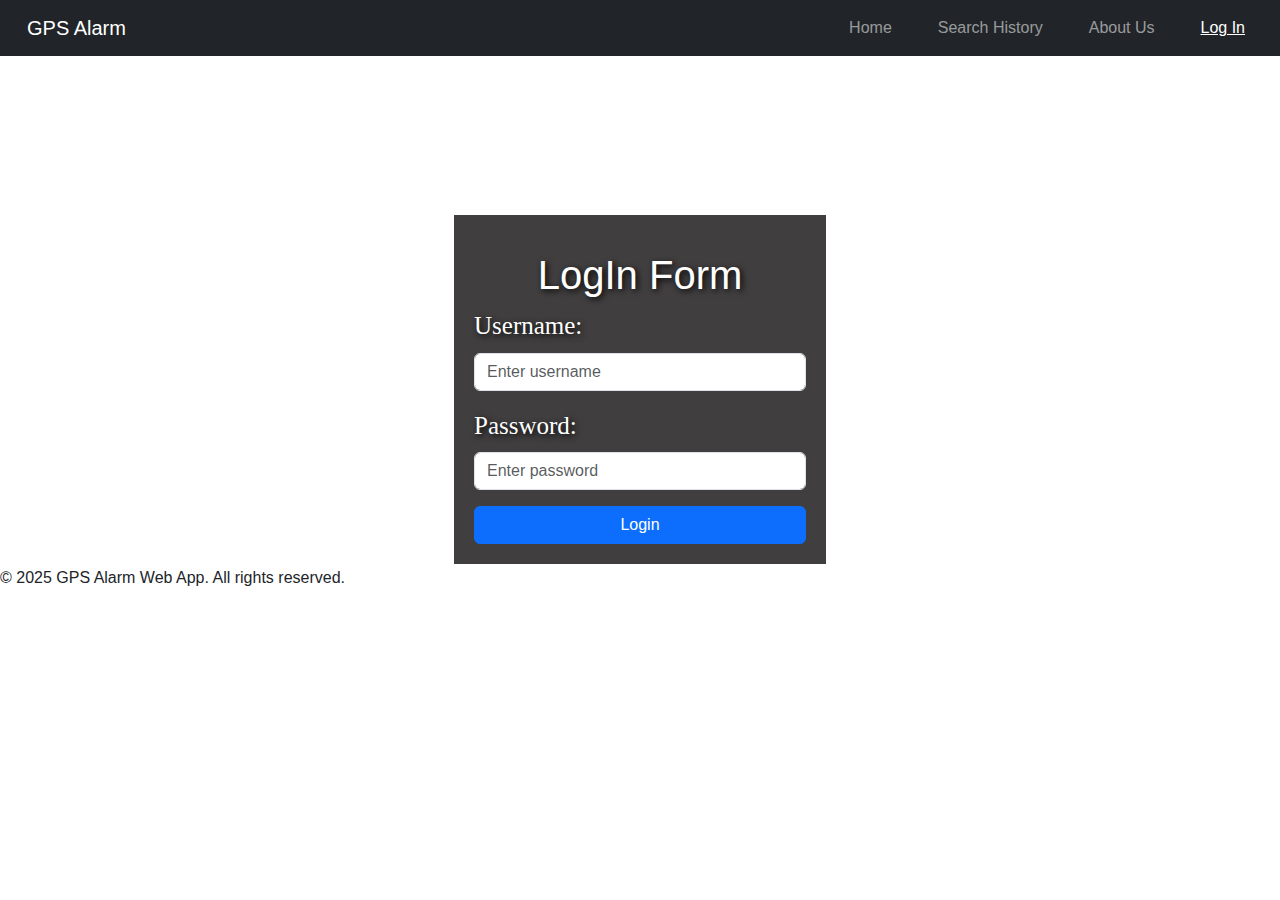
<file: about.html>
<!DOCTYPE html>
<html lang="en">
  <head>
    <meta charset="UTF-8" />
    <meta name="viewport" content="width=device-width, initial-scale=1" />
    <title>About Us - GPS Alarm</title>

    <link
      href="https://cdn.jsdelivr.net/npm/bootstrap@5.3.0/dist/css/bootstrap.min.css"
      rel="stylesheet"
    />
    <link rel="stylesheet" href="new_style.css" />

  </head>

  <body>
    <nav>
    <div class="nav-container">
      <a href="index.html" class="logo">GPS Alarm</a>
      <ul class="nav-links">
        <li><a href="index.html" >Home</a></li>
        <li><a href="search-history.html">Search History</a></li>
        <li><a href="about.html" class="active">About Us</a></li>
        <li><a href="login.html" id="loginNavLink">Log In</a></li>
      </ul>
    </div>
    </nav>

    <div class="bg-slideshow">
      <div class="bg-slide" style="background-image: url('images/galle3.jpeg')"></div>
      <div class="bg-slide" style="background-image: url('images/colombo.jpg')"></div>
      <div class="bg-slide" style="background-image: url('images/jaffna.jpg')"></div>
      <div class="bg-slide" style="background-image: url('images/sigiriya.jpg')"></div>
      <div class="bg-slide" style="background-image: url('images/ella.jpg')"></div>
      <div class="bg-slide" style="background-image: url('images/Nuwara_Eliya.jpg')"></div>
      <div class="bg-slide" style="background-image: url('images/sea.jpeg')"></div>
      <div class="bg-slide" style="background-image: url('images/kandy.jpg')"></div>
      <div class="bg-slide" style="background-image: url('images/yala.jpg')"></div>
    </div>

    <div class="about-container">
      <div class="about-text">
        <h2>About Us</h2>
        <p>
          Our GPS-based alarm system triggers alerts based on your location,
          helping you stay safe and timely informed wherever you are. Designed
          with simplicity and reliability, our app connects your device to
          real-time geographic zones, ensuring you never miss important
          notifications or safety boundaries. Whether you’re traveling,
          commuting, or managing daily tasks, our system adapts seamlessly to
          your movements to provide personalized alerts tailored to your unique
          needs. With customizable settings and instant notifications, you can
          set up safe zones, receive reminders, or get alerted to potential
          hazards in your vicinity. Our commitment is to empower you with smart
          location-based technology that enhances your peace of mind and keeps
          you connected to what matters most—anytime, anywhere.
        </p>
        <a href="#" class="btn-learn">Learn More</a>
      </div>

      <div class="about-images">
        <img src="https://images.unsplash.com/photo-1504384308090-c894fdcc538d?auto=format&fit=crop&w=400&q=80" alt="Team Image 1"/>
        <img src="https://images.unsplash.com/photo-1519389950473-47ba0277781c?auto=format&fit=crop&w=400&q=80" alt="Team Image 2"/>
        <img src="images/uom.jpg" alt="Team Image 3"/>
        <img src="images/cse.jpeg" alt="Team Image 4"/>
      </div>
    </div>

    <div class="extra-info">
      <h3>Our Mission</h3>
      <p>
        To provide a seamless, intuitive GPS-based alarm system that enhances
        personal safety and timely awareness for users everywhere. We strive to
        empower individuals with smart, location-based notifications that adapt
        to their lifestyle and environment.
      </p>

      <h3>Contact Our Developers</h3>
      <ul>
        <li>
          <strong>Lead Developer:</strong> Lakmana Thabrew —
          lakmanathabrew123@gmail.com
        </li>
        <li>
          <strong>Backend Engineer:</strong> Lakmana Thabrew —
          lakmanathabrew123@gmail.com
        </li>
        <li>
          <strong>UI/UX Designer:</strong> Lakmana Thabrew —
          lakmanathabrew123@gmail.com
        </li>
        <li><strong>Support:</strong> support@gps_alarm.com</li>
      </ul>
    </div>

    <footer>&copy; 2025 GPS Alarm Web App. All rights reserved.</footer>

    <script src="https://cdn.jsdelivr.net/npm/bootstrap@5.3.0/dist/js/bootstrap.bundle.min.js"></script>
    <script src="new.js"></script>
  </body>
</html>
</file>
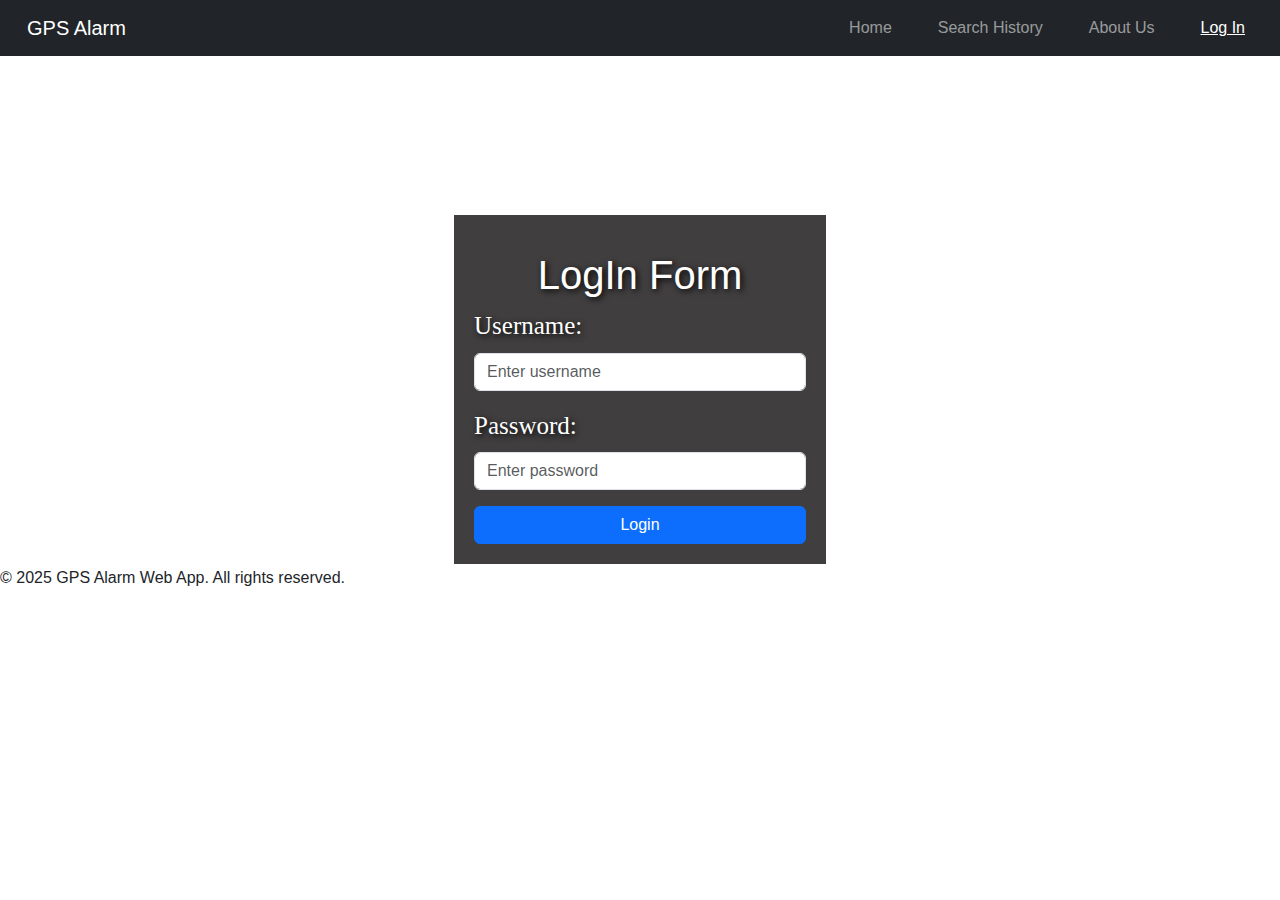
<file: login.html>
<!DOCTYPE html>
<html lang="en">
  <head>
    <meta charset="UTF-8" />
    <title>Login - GPS Alarm</title>
    <meta name="viewport" content="width=device-width, initial-scale=1" />
    <link
      href="https://cdn.jsdelivr.net/npm/bootstrap@5.3.0/dist/css/bootstrap.min.css"
      rel="stylesheet"
    />
    <link rel="stylesheet" href="styles.css" />
  </head>
  <body>
    <nav class="navbar navbar-expand-lg navbar-dark bg-dark">
      <div class="container-fluid">
        <a class="navbar-brand" href="index.html">GPS Alarm</a>
        <button
          class="navbar-toggler"
          type="button"
          data-bs-toggle="collapse"
          data-bs-target="#navbarNav"
        >
          <span class="navbar-toggler-icon"></span>
        </button>
        <div
          class="collapse navbar-collapse justify-content-end"
          id="navbarNav"
        >
          <ul class="navbar-nav">
            <li class="nav-item">
              <a class="nav-link" href="index.html">Home</a>
            </li>
            <li class="nav-item">
              <a class="nav-link" href="search-history.html">Search History</a>
            </li>
            <li class="nav-item">
              <a class="nav-link" href="about.html">About Us</a>
            </li>
            <li class="nav-item">
              <a class="nav-link active" href="login.html" id="loginNavLink"
                >Log In</a
              >
            </li>
          </ul>
        </div>
      </div>
    </nav>

    <main>
      <div
        class="container"
        style="max-width: 400px; margin-top: 80px; padding-top: 6%"
      >
        <form
          id="loginForm"
          style="
            background-color: #403e3e;
            border: 2px #fff solid;
            padding: 20px;
            box-sizing: border-box;
          "
        >
          <h1 class="content">LogIn Form</h1>
          <div class="mb-3">
            <label
              for="username"
              class="form-label"
              style="
                font-size: 25px;
                font-family: 'Times New Roman', Times, serif;
                color: white;
                text-shadow: 2px 2px 6px #000;
              "
              >Username:</label
            >
            <input
              type="text"
              class="form-control"
              id="username"
              placeholder="Enter username"
              required
            />
          </div>
          <div class="mb-3">
            <label
              for="password"
              class="form-label"
              style="
                font-size: 25px;
                font-family: 'Times New Roman', Times, serif;
                color: white;
                text-shadow: 2px 2px 6px #000;
              "
              >Password:</label
            >
            <input
              type="password"
              class="form-control"
              id="password"
              placeholder="Enter password"
              required
            />
          </div>
          <button type="submit" class="btn btn-primary w-100">Login</button>
        </form>
      </div>
    </main>

    <footer>&copy; 2025 GPS Alarm Web App. All rights reserved.</footer>

    <div class="bg-slideshow">
      <div
        class="bg-slide"
        style="background-image: url('images/galle3.jpeg')"
      ></div>
      <div
        class="bg-slide"
        style="background-image: url('images/colombo.jpg')"
      ></div>
      <div
        class="bg-slide"
        style="background-image: url('images/jaffna.jpg')"
      ></div>
      <div
        class="bg-slide"
        style="background-image: url('images/sigiriya.jpg')"
      ></div>
      <div
        class="bg-slide"
        style="background-image: url('images/ella.jpg')"
      ></div>
      <div
        class="bg-slide"
        style="background-image: url('images/Nuwara_Eliya.jpg')"
      ></div>
      <div
        class="bg-slide"
        style="background-image: url('images/sea.jpeg')"
      ></div>
      <div
        class="bg-slide"
        style="background-image: url('images/kandy.jpg')"
      ></div>
      <div
        class="bg-slide"
        style="background-image: url('images/yala.jpg')"
      ></div>
    </div>

    <script src="script.js"></script>

    <script>
      document
        .getElementById("loginForm")
        .addEventListener("submit", function (e) {
          e.preventDefault();

          const username = document.getElementById("username").value.trim();
          const password = document.getElementById("password").value.trim();

          // Simple static check, replace with real auth if needed
          if (username === "user" && password === "password") {
            sessionStorage.setItem("loggedInUser", username);
            alert("Login successful!");
            window.location.href = "profile.html"; // redirect after login
          } else {
            alert("Invalid username or password.");
          }
        });
    </script>
  </body>
</html>
</file>
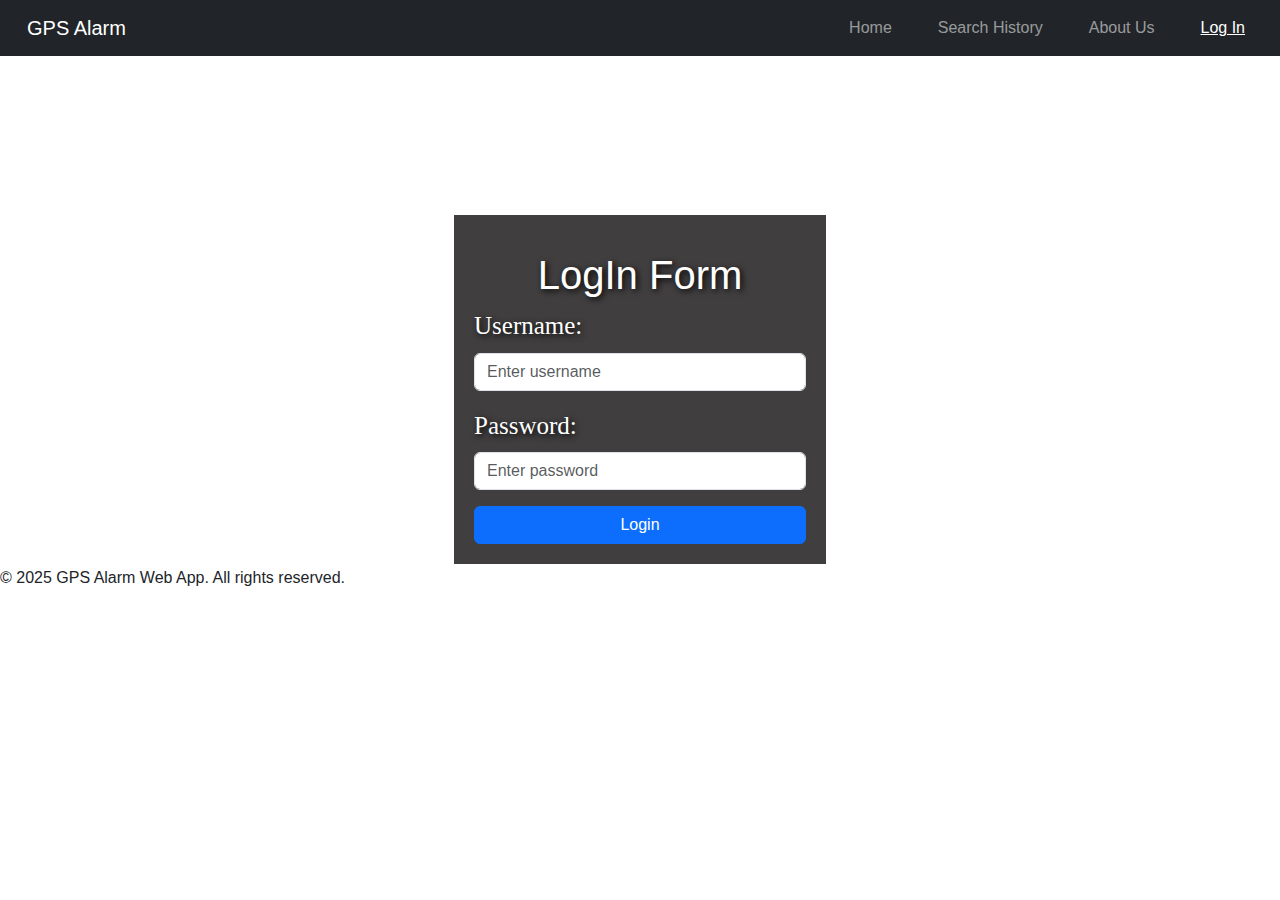
<file: profile.html>
<!DOCTYPE html>
<html lang="en">
  <head>
    <meta charset="UTF-8" />
    <title>User Profile - GPS Alarm</title>
    <meta name="viewport" content="width=device-width, initial-scale=1" />
    <link
      href="https://cdn.jsdelivr.net/npm/bootstrap@5.3.0/dist/css/bootstrap.min.css"
      rel="stylesheet"
    />
    <link rel="stylesheet" href="new_style.css" />

  </head>
    <body>
      <nav>
      <div class="nav-container">
        <a href="index.html" class="logo">GPS Alarm</a>
        <ul class="nav-links">
          <li><a href="index.html" >Home</a></li>
          <li><a href="search-history.html">Search History</a></li>
          <li><a href="about.html">About Us</a></li>
          <li><a href="login.html" id="loginNavLink" class="active">Log In</a></li>
        </ul>
      </div>
    </nav>

    <div class="bg-slideshow">
        <div class="bg-slide" style="background-image: url('images/galle3.jpeg')"></div>
        <div class="bg-slide" style="background-image: url('images/colombo.jpg')"></div>
        <div class="bg-slide" style="background-image: url('images/jaffna.jpg')"></div>
        <div class="bg-slide" style="background-image: url('images/sigiriya.jpg')"></div>
        <div class="bg-slide" style="background-image: url('images/ella.jpg')"></div>
        <div class="bg-slide" style="background-image: url('images/Nuwara_Eliya.jpg')"></div>
        <div class="bg-slide" style="background-image: url('images/sea.jpeg')"></div>
        <div class="bg-slide" style="background-image: url('images/kandy.jpg')"></div>
        <div class="bg-slide" style="background-image: url('images/yala.jpg')"></div>
    </div>

    <div class = "main-content">
      <section class="profile-card shadow-lg" aria-label="User Profile">
        <div class="avatar" id="avatar" aria-hidden="true">👤</div>
        <h1 class="username" id="usernameDisplay" tabindex="0">User Name</h1>
        <p class="user-email" id="userEmailDisplay" tabindex="0">
          user@example.com
        </p>
        <button class="btn btn-danger btn-logout" id="logoutBtn" aria-label="Log out">
          Log Out
        </button>
      </section>
    </main>

    <footer>&copy; 2025 GPS Alarm Web App. All rights reserved.</footer>

    <!-- Bootstrap Bundle JS -->
    <script src="https://cdn.jsdelivr.net/npm/bootstrap@5.3.0/dist/js/bootstrap.bundle.min.js"></script>

    <script src="new.js"></script>
  </body>
</html>
</file>
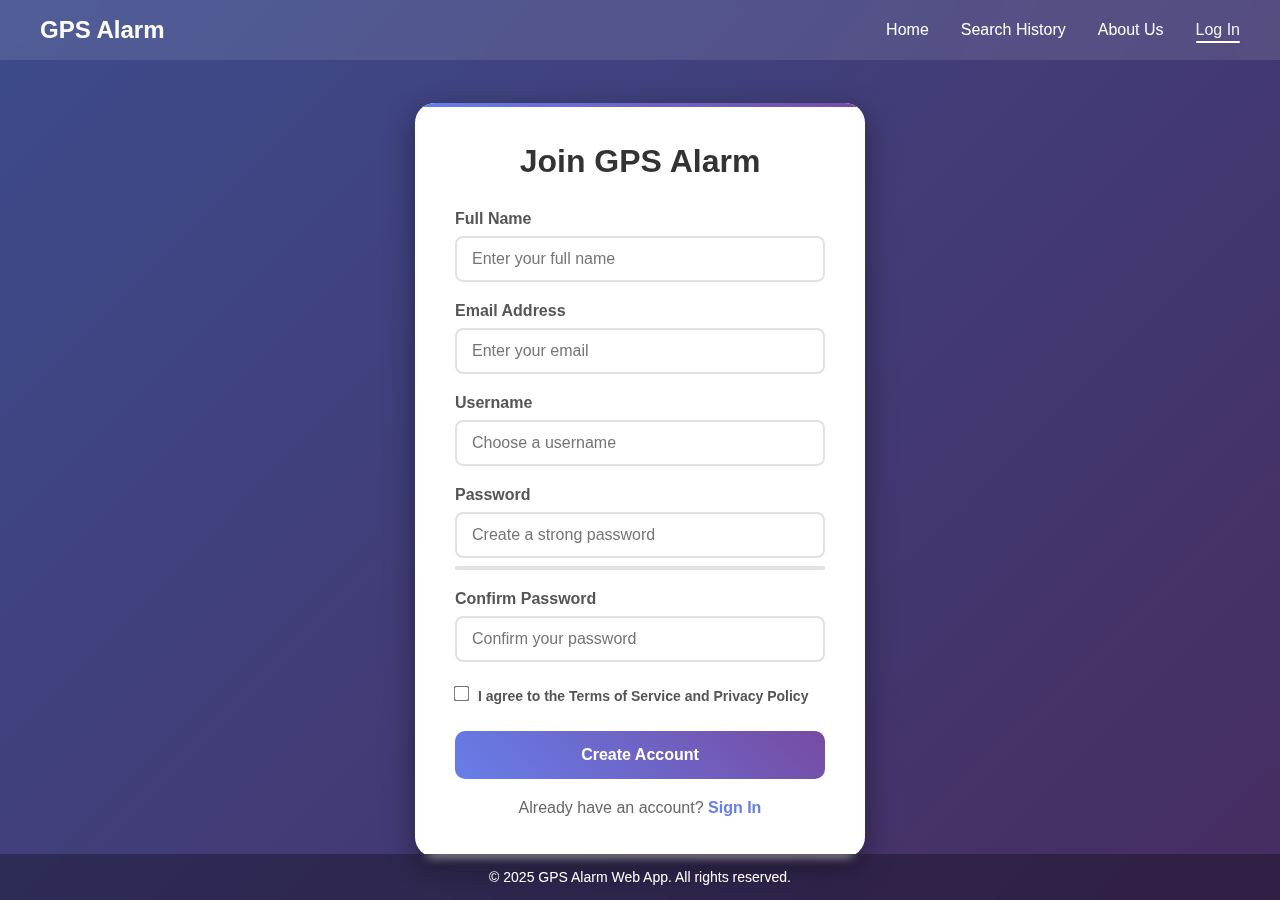
<file: register_add.html>
<!DOCTYPE html>
<html lang="en">
  <head>
    <meta charset="UTF-8" />
    <meta name="viewport" content="width=device-width, initial-scale=1.0" />
    <title>Register</title>

    <link rel="stylesheet" href="new_style.css" />
  </head>

  <body>
    <nav>
      <div class="nav-container">
        <a href="index.html" class="logo">GPS Alarm</a>
        <ul class="nav-links">
          <li><a href="index.html">Home</a></li>
          <li><a href="search-history.html">Search History</a></li>
          <li><a href="about.html">About Us</a></li>
          <li><a href="login.html" class="active">Log In</a></li>
        </ul>
      </div>
    </nav>

    <div class="main-content">
      <div class="register-container">
        <h2>Join GPS Alarm</h2>

        <div id="successMessage" class="success-message"></div>
        <div id="errorMessage" class="error-message"></div>

        <form id="registerForm">
          <div class="form-group">
            <label for="fullName">Full Name</label>
            <input type="text" id="fullName" name="fullName" placeholder="Enter your full name" required/>
          </div>

          <div class="form-group">
            <label for="email">Email Address</label>
            <input type="email" id="email" name="email" placeholder="Enter your email" required/>
          </div>

          <div class="form-group">
            <label for="username">Username</label>
            <input type="text" id="username" name="username" placeholder="Choose a username" required minlength="3"/>
          </div>

          <div class="form-group">
            <label for="password">Password</label>
            <div class="password-container">
              <input type="password" id="password" name="password" placeholder="Create a strong password" required minlength="6"/>
              <div class="strength-indicator">
                <div class="strength-bar-container">
                  <div id="strengthBar" class="strength-bar"></div>
                </div>
                <div id="strengthText" class="strength-text"></div>
              </div>
            </div>
          </div>

          <div class="form-group">
            <label for="confirmPassword">Confirm Password</label>
            <input type="password" id="confirmPassword" name="confirmPassword" placeholder="Confirm your password" required/>
          </div>

          <div class="checkbox-group">
            <input type="checkbox" id="agreeTerms" name="agreeTerms" required />
            <label for="agreeTerms">I agree to the Terms of Service and Privacy Policy</label>
          </div>

          <button type="submit" class="register-btn" id="registerBtn">
            Create Account
          </button>
        </form>

        <div class="login-link">
          Already have an account? <a href="login.html">Sign In</a>
        </div>

        <div class="summary" id="summaryDiv">
          <div id="redirectCounter" class="redirect-counter"></div>
        </div>
      </div>
    </div>

    <div class="bg-slideshow">
      <div class="bg-slide" style="background-image: url('images/galle3.jpeg')"></div>
      <div class="bg-slide" style="background-image: url('images/colombo.jpg')"></div>
      <div class="bg-slide" style="background-image: url('images/jaffna.jpg')"></div>
      <div class="bg-slide" style="background-image: url('images/sigiriya.jpg')"></div>
      <div class="bg-slide" style="background-image: url('images/ella.jpg')"></div>
      <div class="bg-slide" style="background-image: url('images/Nuwara_Eliya.jpg')"></div>
      <div class="bg-slide" style="background-image: url('images/sea.jpeg')"></div>
      <div class="bg-slide" style="background-image: url('images/kandy.jpg')"></div>
      <div class="bg-slide" style="background-image: url('images/yala.jpg')"></div>
    </div>

    <footer>&copy; 2025 GPS Alarm Web App. All rights reserved.</footer>

    <script>
      const registerForm = document.getElementById("registerForm");
      const passwordInput = document.getElementById("password");
      const confirmPasswordInput = document.getElementById("confirmPassword");
      const strengthBar = document.getElementById("strengthBar");
      const strengthText = document.getElementById("strengthText");
      const successMessage = document.getElementById("successMessage");
      const errorMessage = document.getElementById("errorMessage");
      const registerBtn = document.getElementById("registerBtn");
      const summaryDiv = document.getElementById("summaryDiv");
      const redirectCounter = document.getElementById("redirectCounter");

      // Password strength checker
      passwordInput.addEventListener("input", checkPasswordStrength);
      confirmPasswordInput.addEventListener("input", validatePasswordMatch);

      function checkPasswordStrength() {
        const password = passwordInput.value;
        let score = 0;
        let feedback = "";

        // Reset
        strengthBar.style.width = "0%";
        strengthBar.className = "strength-bar";

        if (password.length === 0) {
          strengthText.textContent = "";
          return;
        }

        // Check various criteria
        if (password.length >= 8) score++;
        if (password.length >= 12) score++;
        if (/[a-z]/.test(password)) score++;
        if (/[A-Z]/.test(password)) score++;
        if (/[0-9]/.test(password)) score++;
        if (/[^A-Za-z0-9]/.test(password)) score++;

        // Determine strength
        if (score < 3) {
          strengthBar.style.width = "33%";
          strengthBar.classList.add("weak");
          strengthText.textContent = "Weak";
          strengthText.className = "strength-text weak";
        } else if (score < 5) {
          strengthBar.style.width = "66%";
          strengthBar.classList.add("medium");
          strengthText.textContent = "Medium";
          strengthText.className = "strength-text medium";
        } else {
          strengthBar.style.width = "100%";
          strengthBar.classList.add("strong");
          strengthText.textContent = "Strong";
          strengthText.className = "strength-text strong";
        }
      }

      function validatePasswordMatch() {
        const password = passwordInput.value;
        const confirmPassword = confirmPasswordInput.value;

        if (confirmPassword && password !== confirmPassword) {
          confirmPasswordInput.setCustomValidity("Passwords do not match");
        } else {
          confirmPasswordInput.setCustomValidity("");
        }
      }

      // Countdown function
      function startRedirectCountdown() {
        let countdown = 5; // 5 seconds countdown
        redirectCounter.innerHTML = `Redirecting to login in ${countdown} seconds...`;

        const interval = setInterval(() => {
          countdown--;
          redirectCounter.innerHTML = `Redirecting to login in ${countdown} seconds...`;

          if (countdown <= 0) {
            clearInterval(interval);
            // For demo purposes, we'll show an alert instead of redirecting
            alert("Would redirect to login.html now!");
            window.location.href = "login.html";
          }
        }, 1000);
      }

      // Form submission
      registerForm.addEventListener("submit", function (e) {
        e.preventDefault();

        // Hide previous messages
        successMessage.style.display = "none";
        errorMessage.style.display = "none";
        summaryDiv.style.display = "none";

        // Get form data
        const formData = new FormData(registerForm);
        const userData = {
          fullName: formData.get("fullName"),
          email: formData.get("email"),
          username: formData.get("username"),
          password: formData.get("password"),
          confirmPassword: formData.get("confirmPassword"),
        };

        // Basic validation
        if (userData.password !== userData.confirmPassword) {
          showError("Passwords do not match!");
          return;
        }

        if (userData.password.length < 6) {
          showError("Password must be at least 6 characters long!");
          return;
        }

        // Simulate registration process
        registerBtn.disabled = true;
        registerBtn.textContent = "Creating Account...";

        // In a real app, you would send this to your backend
        setTimeout(() => {
          // Simulate successful registration
          const users = JSON.parse(
            window.localStorage?.getItem("gpsAlarmUsers") || "[]"
          );

          // Check if user already exists
          if (
            users.find(
              (user) =>
                user.email === userData.email ||
                user.username === userData.username
            )
          ) {
            showError("User with this email or username already exists!");
            registerBtn.disabled = false;
            registerBtn.textContent = "Create Account";
            return;
          }

          // Add new user
          const newUser = {
            id: Date.now(),
            fullName: userData.fullName,
            email: userData.email,
            username: userData.username,
            password: userData.password, // In real app, this should be hashed
            createdAt: new Date().toISOString(),
            trips: [],
          };

          users.push(newUser);
          if (window.localStorage) {
            window.localStorage.setItem("gpsAlarmUsers", JSON.stringify(users));
          }

          // Show success message
          showSuccess("Account created successfully!");

          // Show summary
          summaryDiv.innerHTML = `
          <h3>Registration Summary:</h3>
          <p><strong>Name:</strong> ${userData.fullName}</p>
          <p><strong>Email:</strong> ${userData.email}</p>
          <p><strong>Username:</strong> ${userData.username}</p>
          <p><strong>Password Strength:</strong> ${strengthText.textContent}</p>
          <p><strong>Agreed to Terms:</strong> Yes</p>
          <div id="redirectCounter" class="redirect-counter"></div>
        `;

          summaryDiv.style.display = "block"; // Fixed: Show the summary

          // Start countdown and redirect
          startRedirectCountdown();
        }, 2000); // Reduced from 15 seconds to 2 seconds for better UX
      });

      function showSuccess(message) {
        successMessage.textContent = message;
        successMessage.style.display = "block";
        successMessage.scrollIntoView({ behavior: "smooth", block: "nearest" });
      }

      function showError(message) {
        errorMessage.textContent = message;
        errorMessage.style.display = "block";
        errorMessage.scrollIntoView({ behavior: "smooth", block: "nearest" });
        registerBtn.disabled = false;
        registerBtn.textContent = "Create Account";
      }

      // Real-time validation
      registerForm.addEventListener("input", function () {
        const isValid = registerForm.checkValidity();
        registerBtn.disabled = !isValid;
      });
    </script>
  </body>
</html>
</file>
<file: new_style.css>
* {
  margin: 0;
  padding: 0;
  box-sizing: border-box;
}

body {
  font-family: "Segoe UI", Tahoma, Geneva, Verdana, sans-serif;
  background: linear-gradient(135deg, #667eea, #764ba2);
  min-height: 100vh;
  position: relative;
  overflow-x: hidden;
}

.bg-slideshow {
  position: fixed;
  top: 0;
  left: 0;
  width: 100%;
  height: 100%;
  z-index: -2;
}

.bg-slide {
  position: absolute;
  top: 0;
  left: 0;
  width: 100%;
  height: 100%;
  background-size: cover;
  background-position: center;
  opacity: 0;
  animation: slideshow 24s infinite;
}

.map-container {
  width: 100%;
  height: 60vh;
  min-height: 400px;
  position: relative;
  margin-top: 20px;
  border-radius: 20px 20px 0 0;
  overflow: hidden;
  box-shadow: 0 -10px 30px rgba(0, 0, 0, 0.3);
}

#home-map,
#map {
  width: 100%;
  height: 400px;
  border-radius: 20px 20px 0 0;
  box-shadow: 0 -10px 30px rgba(0, 0, 0, 0.3);
  position: relative;
}

.bg-slide:nth-child(1) {
  animation-delay: 0s;
}
.bg-slide:nth-child(2) {
  animation-delay: 3s;
}
.bg-slide:nth-child(3) {
  animation-delay: 6s;
}
.bg-slide:nth-child(4) {
  animation-delay: 9s;
}
.bg-slide:nth-child(5) {
  animation-delay: 12s;
}
.bg-slide:nth-child(6) {
  animation-delay: 15s;
}
.bg-slide:nth-child(7) {
  animation-delay: 18s;
}
.bg-slide:nth-child(8) {
  animation-delay: 21s;
}
.bg-slide:nth-child(9) {
  animation-delay: 24s;
}

@keyframes slideshow {
  0% {
    opacity: 0;
  }
  11.11% {
    opacity: 1;
  }
  22.22% {
    opacity: 1;
  }
  33.33% {
    opacity: 0;
  }
  100% {
    opacity: 0;
  }
}

body::before {
  content: "";
  position: fixed;
  top: 0;
  left: 0;
  width: 100%;
  height: 100%;
  background: rgba(0, 0, 0, 0.4);
  z-index: -1;
}

nav {
  background-color: rgba(255, 255, 255, 0.1);
  backdrop-filter: blur(10px);
  padding: 1rem 2rem;
  position: fixed;
  top: 0;
  width: 100%;
  z-index: 1000;
}

.nav-container {
  display: flex;
  justify-content: space-between;
  align-items: center;
  max-width: 1200px;
  margin: 0 auto;
}

.logo {
  font-size: 1.5rem;
  font-weight: bold;
  color: white;
  text-decoration: none;
}

.nav-links {
  display: flex;
  list-style: none;
  gap: 2rem;
}

.nav-links a {
  color: white;
  text-decoration: none;
  transition: color 0.3s;
  position: relative;
}

.nav-links a:hover,
.nav-links a.active {
  color: #f0f0f0;
}

.nav-links a.active::after {
  content: "";
  position: absolute;
  bottom: -5px;
  left: 0;
  width: 100%;
  height: 2px;
  background: white;
  border-radius: 1px;
}

.main-content {
  display: flex;
  justify-content: center;
  align-items: center;
  min-height: 100vh;
  padding: 80px 20px 20px;
}

.main-content_home {
  min-height: 100vh;
  display: flex;
  flex-direction: column;
  padding-top: 80px;
}

.login-container {
  background: rgba(255, 255, 255, 0.95);
  backdrop-filter: blur(10px);
  padding: 40px;
  border-radius: 20px;
  box-shadow: 0 15px 35px rgba(0, 0, 0, 0.3);
  width: 100%;
  max-width: 400px;
  position: relative;
  overflow: hidden;
}

.login-container::before {
  content: "";
  position: absolute;
  top: 0;
  left: 0;
  right: 0;
  height: 4px;
  background: linear-gradient(45deg, #667eea, #764ba2);
}

.register-container {
  background: white;
  padding: 40px;
  border-radius: 20px;
  box-shadow: 0 10px 30px rgba(0, 0, 0, 0.4);
  width: 100%;
  max-width: 450px;
  position: relative;
  overflow: hidden;
}

.register-container::before {
  content: "";
  position: absolute;
  top: 0;
  left: 0;
  right: 0;
  height: 4px;
  background: linear-gradient(45deg, #667eea, #764ba2);
}

h1 {
  text-align: center;
  color: #333;
  margin-bottom: 30px;
  font-size: 2rem;
  font-weight: 600;
}

h2 {
  text-align: center;
  color: #333;
  margin-bottom: 30px;
  font-size: 2rem;
}

.form-group {
  margin-bottom: 20px;
}

label {
  display: block;
  margin-bottom: 8px;
  font-weight: 600;
  color: #555;
  font-size: 16px;
}

input {
  width: 100%;
  padding: 12px 15px;
  border-radius: 8px;
  border: 2px solid #e1e1e1;
  font-size: 16px;
  transition: all 0.3s ease;
  background: rgba(255, 255, 255, 0.9);
}

input:focus {
  border-color: #667eea;
  box-shadow: 0 0 0 3px rgba(102, 126, 234, 0.1);
  outline: none;
  background: white;
}

.password-container {
  position: relative;
}

.strength-indicator {
  margin-top: 8px;
}

.strength-bar-container {
  height: 4px;
  background-color: #e1e1e1;
  border-radius: 4px;
  overflow: hidden;
}

.strength-bar {
  height: 100%;
  width: 0%;
  transition: all 0.3s ease;
  border-radius: 4px;
}

.strength-text {
  font-size: 12px;
  margin-top: 4px;
  font-weight: 500;
}

.weak {
  background: linear-gradient(45deg, #ff6b6b, #ee5a24);
  color: #c0392b;
}
.medium {
  background: linear-gradient(45deg, #ffa726, #ff9800);
  color: #e65100;
}
.strong {
  background: linear-gradient(45deg, #66bb6a, #4caf50);
  color: #2e7d32;
}

.checkbox-group {
  display: flex;
  align-items: flex-start;
  gap: 10px;
  margin: 25px 0;
}

.checkbox-group input[type="checkbox"] {
  width: auto;
  margin: 0;
  transform: scale(1.2);
}

.checkbox-group label {
  margin: 0;
  font-size: 14px;
  line-height: 1.4;
  cursor: pointer;
}

.hero-section {
  flex: 1;
  display: flex;
  flex-direction: column;
  justify-content: center;
  align-items: center;
  padding: 60px 20px;
  text-align: center;
  position: relative;
  z-index: 10;
}

.hero-title {
  font-size: clamp(3rem, 8vw, 8rem);
  font-weight: 900;
  background: linear-gradient(135deg, #ffffff, #f0f0f0);
  background-clip: text;
  -webkit-background-clip: text;
  -webkit-text-fill-color: transparent;
  text-shadow: 2px 2px 4px rgba(0, 0, 0, 0.5);
  margin-bottom: 20px;
  letter-spacing: -2px;
}

.hero-subtitle {
  font-size: 1.5rem;
  color: white;
  text-shadow: 2px 2px 4px rgba(0, 0, 0, 0.7);
  margin-bottom: 40px;
  font-weight: 300;
}

.search-container {
  position: relative;
  width: 100%;
  max-width: 600px;
  margin-bottom: 30px;
}

.destination-input {
  width: 100%;
  padding: 20px 25px;
  font-size: 18px;
  border: none;
  border-radius: 50px;
  background: rgba(255, 255, 255, 0.95);
  backdrop-filter: blur(10px);
  box-shadow: 0 10px 30px rgba(0, 0, 0, 0.3);
  transition: all 0.3s ease;
  text-align: center;
}

.destination-input:focus {
  outline: none;
  background: white;
  box-shadow: 0 15px 40px rgba(0, 0, 0, 0.4), 0 0 0 3px rgba(255, 255, 255, 0.3);
  transform: translateY(-2px);
}

.destination-input::placeholder {
  color: #888;
  font-style: italic;
}

.suggestions-box {
  position: absolute;
  top: 100%;
  left: 0;
  right: 0;
  background: rgba(255, 255, 255, 0.95);
  backdrop-filter: blur(10px);
  border-radius: 15px;
  margin-top: 10px;
  max-height: 300px;
  overflow-y: auto;
  box-shadow: 0 10px 30px rgba(0, 0, 0, 0.3);
  z-index: 1000;
  display: none;
}

.suggestion-item {
  padding: 15px 20px;
  cursor: pointer;
  border-bottom: 1px solid rgba(0, 0, 0, 0.1);
  transition: background-color 0.3s;
}

.suggestion-item:hover {
  background: rgba(102, 126, 234, 0.1);
}

.suggestion-item:last-child {
  border-bottom: none;
}

.login-btn {
  width: 100%;
  padding: 15px;
  background: linear-gradient(45deg, #667eea, #764ba2);
  color: white;
  border: none;
  border-radius: 10px;
  cursor: pointer;
  font-size: 16px;
  font-weight: 600;
  transition: all 0.3s ease;
  margin-top: 10px;
}

.getstarted-btn {
  padding: 18px 50px;
  font-size: 18px;
  font-weight: 600;
  background: linear-gradient(45deg, #667eea, #764ba2);
  color: white;
  border: none;
  border-radius: 50px;
  cursor: pointer;
  transition: all 0.3s ease;
  box-shadow: 0 8px 25px rgba(102, 126, 234, 0.4);
  text-transform: uppercase;
  letter-spacing: 1px;
}

.getstarted-btn:hover {
  transform: translateY(-3px);
  box-shadow: 0 12px 35px rgba(102, 126, 234, 0.6);
  background: linear-gradient(45deg, #5a6fd8, #6a42a0);
}

.getstarted-btn:active {
  transform: translateY(-1px);
}

.getstarted-btn:disabled {
  background: #ccc;
  cursor: not-allowed;
  transform: none;
  box-shadow: none;
}

.login-btn:hover {
  transform: translateY(-2px);
  box-shadow: 0 5px 15px rgba(102, 126, 234, 0.4);
}

.login-btn:disabled {
  background: #ccc;
  cursor: not-allowed;
  transform: none;
}

.login-link {
  text-align: center;
  margin-top: 20px;
  color: #666;
}

.login-link a {
  color: #667eea;
  text-decoration: none;
  font-weight: 600;
}

.login-link a:hover {
  text-decoration: underline;
}

.register-link {
  text-align: center;
  margin-top: 20px;
  color: #666;
}

.register-link a {
  color: #667eea;
  text-decoration: none;
  font-weight: 600;
}

.register-link a:hover {
  text-decoration: underline;
}

.register-btn {
  width: 100%;
  padding: 15px;
  background: linear-gradient(45deg, #667eea, #764ba2);
  color: white;
  border: none;
  border-radius: 10px;
  cursor: pointer;
  font-size: 16px;
  font-weight: 600;
  transition: all 0.3s ease;
}

.register-btn:hover {
  transform: translateY(-2px);
  box-shadow: 0 5px 15px rgba(102, 126, 234, 0.4);
}

.register-btn:disabled {
  background: #ccc;
  cursor: not-allowed;
  transform: none;
}

.success-message {
  background: #d4edda;
  color: #155724;
  padding: 12px 15px;
  border-radius: 8px;
  margin-bottom: 20px;
  border: 1px solid #c3e6cb;
  display: none;
  animation: slideIn 0.3s ease;
}

.error-message {
  background: #f8d7da;
  color: #721c24;
  padding: 12px 15px;
  border-radius: 8px;
  margin-bottom: 20px;
  border: 1px solid #f5c6cb;
  display: none;
  animation: slideIn 0.3s ease;
}

@keyframes slideIn {
  from {
    opacity: 0;
    transform: translateY(-10px);
  }
  to {
    opacity: 1;
    transform: translateY(0);
  }
}

@keyframes fadeIn {
  from {
    opacity: 0;
    transform: translateY(10px);
  }
  to {
    opacity: 1;
    transform: translateY(0);
  }
}

.forgot-password {
  text-align: center;
  margin-top: 15px;
}

.forgot-password a {
  color: #667eea;
  text-decoration: none;
  font-size: 14px;
}

.forgot-password a:hover {
  text-decoration: underline;
}

footer {
  position: fixed;
  bottom: 0;
  width: 100%;
  text-align: center;
  padding: 15px;
  background: rgba(0, 0, 0, 0.3);
  color: white;
  font-size: 14px;
  backdrop-filter: blur(5px);
}

@media (max-width: 768px) {
  .nav-links {
    gap: 1rem;
    font-size: 14px;
  }

  .login-container {
    margin: 0 10px;
    padding: 30px 25px;
  }

  .nav-container {
    padding: 0 1rem;
  }

  h1 {
    font-size: 1.5rem;
  }

  .register-container {
    margin: 0 10px;
    padding: 30px 25px;
  }
  .hero-section {
    padding: 40px 15px;
  }

  .hero-subtitle {
    font-size: 1.2rem;
  }

  .destination-input {
    padding: 15px 20px;
    font-size: 16px;
  }

  .getstarted-btn {
    padding: 15px 40px;
    font-size: 16px;
  }

  .status-container {
    right: 10px;
    left: 10px;
    top: 90px;
  }

  .status-indicator {
    text-align: center;
  }

  .map-container {
    height: 50vh;
    border-radius: 15px 15px 0 0;
  }

  .history-container {
    margin: 0 1rem;
    padding: 1rem;
  }

  .search-stats {
    flex-direction: column;
    gap: 1rem;
  }

  .control-panel {
    flex-direction: column;
    gap: 1rem;
  }
  .about-container {
    flex-direction: column;
    padding: 20px 25px;
  }
  .about-images {
    justify-content: flex-start;
  }
  .extra-info {
    padding: 20px 25px;
    margin: 20px auto 40px auto;
  }
}

.spinner {
  display: none;
  width: 20px;
  height: 20px;
  border: 2px solid #ffffff;
  border-top: 2px solid transparent;
  border-radius: 50%;
  animation: spin 1s linear infinite;
  margin-right: 8px;
}

@keyframes spin {
  0% {
    transform: rotate(0deg);
  }
  100% {
    transform: rotate(360deg);
  }
}

.btn-content {
  display: flex;
  align-items: center;
  justify-content: center;
}

.summary {
  margin-top: 20px;
  padding: 20px;
  background: #f8f9fa;
  border-radius: 12px;
  border: 1px solid #dee2e6;
  display: none;
  animation: fadeIn 0.5s forwards;
}

.summary h3 {
  color: #495057;
  margin-bottom: 15px;
  font-size: 1.2rem;
}

.summary p {
  margin-bottom: 8px;
  color: #6c757d;
  font-size: 14px;
}

.summary strong {
  color: #495057;
}

.redirect-counter {
  text-align: center;
  margin-top: 15px;
  padding: 10px;
  background: #e3f2fd;
  border-radius: 8px;
  color: #1976d2;
  font-weight: 500;
}

.history-container {
  max-width: 800px;
  margin: 0 auto;
  background: rgba(255, 255, 255, 0.95);
  border-radius: 20px;
  backdrop-filter: blur(15px);
  box-shadow: 0 20px 40px rgba(0, 0, 0, 0.3);
  padding: 2rem;
  position: relative;
  overflow: hidden;
}

.history-container::before {
  content: "";
  position: absolute;
  top: 0;
  left: 0;
  right: 0;
  height: 4px;
  background: linear-gradient(90deg, #007bff, #28a745, #ffc107, #dc3545);
  animation: shimmer 3s ease-in-out infinite;
}

@keyframes shimmer {
  0% {
    transform: translateX(-100%);
  }
  100% {
    transform: translateX(100%);
  }
}

.search-stats {
  display: flex;
  justify-content: space-around;
  margin-bottom: 2rem;
  padding: 1rem;
  background: linear-gradient(135deg, #f8f9fa, #e9ecef);
  border-radius: 15px;
  box-shadow: inset 0 2px 10px rgba(0, 0, 0, 0.1);
}

.stat-item {
  text-align: center;
  padding: 0.5rem;
}

.stat-number {
  font-size: 2rem;
  font-weight: bold;
  color: #007bff;
  display: block;
}

.stat-label {
  font-size: 0.9rem;
  color: #6c757d;
  text-transform: uppercase;
  letter-spacing: 1px;
}

.history-item {
  background: linear-gradient(135deg, #ffffff, #f8f9fa);
  border: none;
  border-left: 4px solid #007bff;
  margin-bottom: 1rem;
  padding: 1.5rem;
  border-radius: 12px;
  box-shadow: 0 5px 15px rgba(0, 0, 0, 0.1);
  transition: all 0.3s ease;
  opacity: 0;
  transform: translateY(20px);
  animation: slideInUp 0.6s ease forwards;
  position: relative;
  overflow: hidden;
}

.history-item:nth-child(odd) {
  border-left-color: #28a745;
}

.history-item:nth-child(3n) {
  border-left-color: #ffc107;
}

.history-item:nth-child(4n) {
  border-left-color: #dc3545;
}

.history-item:hover {
  transform: translateY(-5px);
  box-shadow: 0 10px 30px rgba(0, 0, 0, 0.2);
  border-left-width: 6px;
}

.history-item::before {
  content: "";
  position: absolute;
  top: 0;
  left: 0;
  width: 100%;
  height: 100%;
  background: linear-gradient(
    135deg,
    rgba(255, 255, 255, 0.1),
    rgba(255, 255, 255, 0)
  );
  opacity: 0;
  transition: opacity 0.3s ease;
}

.history-item:hover::before {
  opacity: 1;
}

@keyframes slideInUp {
  to {
    opacity: 1;
    transform: translateY(0);
  }
}

.search-text {
  font-size: 1.1rem;
  color: #2c3e50;
  margin-bottom: 0.5rem;
  font-weight: 500;
}

.search-meta {
  display: flex;
  justify-content: space-between;
  align-items: center;
  font-size: 0.9rem;
  color: #6c757d;
  margin-top: 0.5rem;
}

.search-time {
  display: flex;
  align-items: center;
  gap: 0.5rem;
}

.search-actions {
  display: flex;
  gap: 0.5rem;
}

.action-btn {
  padding: 0.25rem 0.5rem;
  border: none;
  border-radius: 6px;
  font-size: 0.8rem;
  cursor: pointer;
  transition: all 0.2s ease;
}

.action-btn.repeat {
  background: #e3f2fd;
  color: #1976d2;
}

.action-btn.delete {
  background: #ffebee;
  color: #c62828;
}

.action-btn:hover {
  transform: scale(1.1);
}

.empty-state {
  text-align: center;
  padding: 3rem;
  color: #6c757d;
}

.empty-state i {
  font-size: 4rem;
  margin-bottom: 1rem;
  color: #dee2e6;
}

.empty-state h3 {
  margin-bottom: 1rem;
  color: #495057;
}

.control-panel {
  display: flex;
  justify-content: space-between;
  align-items: center;
  margin-bottom: 2rem;
  padding: 1rem;
  background: rgba(248, 249, 250, 0.9);
  border-radius: 10px;
  backdrop-filter: blur(10px);
}

.search-filter {
  display: flex;
  align-items: center;
  gap: 1rem;
}

.filter-input {
  padding: 0.5rem 1rem;
  border: 2px solid #e9ecef;
  border-radius: 25px;
  background: white;
  transition: all 0.3s ease;
}

.filter-input:focus {
  outline: none;
  border-color: #007bff;
  box-shadow: 0 0 0 3px rgba(0, 123, 255, 0.25);
}

.clear-btn {
  background: linear-gradient(135deg, #dc3545, #c82333);
  color: white;
  border: none;
  padding: 0.5rem 1rem;
  border-radius: 25px;
  cursor: pointer;
  transition: all 0.3s ease;
  font-weight: 500;
}

.clear-btn:hover {
  transform: translateY(-2px);
  box-shadow: 0 5px 15px rgba(220, 53, 69, 0.3);
}

.profile-card {
  max-width: 480px;
  margin: 100px auto 40px;
  background: rgba(255, 255, 255, 0.9);
  border-radius: 16px;
  box-shadow: 0 10px 30px rgba(0, 0, 0, 0.3);
  padding: 30px;
  text-align: center;
  position: relative;
  z-index: 10;
  font-family: "Segoe UI", Tahoma, Geneva, Verdana, sans-serif;
  color: #222;
}

.avatar {
  width: 120px;
  height: 120px;
  border-radius: 50%;
  background: #007bff;
  display: inline-flex;
  align-items: center;
  justify-content: center;
  font-size: 50px;
  color: white;
  margin-bottom: 20px;
  user-select: none;
  box-shadow: 0 0 15px #007bffaa;
}

.username {
  font-size: 1.75rem;
  font-weight: 700;
  margin-bottom: 8px;
}

.user-email {
  font-size: 1rem;
  color: #555;
  margin-bottom: 24px;
}

.btn-logout {
  width: 100%;
  font-weight: 600;
  font-size: 1.1rem;
  border-radius: 50px;
  padding: 12px;
  transition: background-color 0.3s ease;
  background-color: #dc3545;
  border: none;
  color: white;
  cursor: pointer;
}

.btn-logout:hover {
  background-color: #c82333;
}

.about-container {
  max-width: 1500px;
  margin: 40px auto;
  background: white;
  padding: 30px 40px;
  border-radius: 12px;
  box-shadow: 0 8px 24px rgb(0 0 0 / 0.1);
  display: flex;
  gap: 40px;
  align-items: flex-start;
  flex-wrap: wrap;
}
.about-text {
  flex: 1 1 350px;
}
.about-text h2 {
  font-weight: 700;
  font-size: 2.2rem;
  color: #d36f8f;
  margin-bottom: 16px;
}
.about-text p {
  font-size: 1rem;
  line-height: 1.6;
  color: #555;
  margin-bottom: 25px;
}
.btn-learn {
  background: #6c63ff;
  color: white;
  font-weight: 600;
  padding: 12px 30px;
  border: none;
  border-radius: 6px;
  cursor: pointer;
  font-size: 1rem;
  transition: background 0.3s ease;
  text-decoration: none;
  display: inline-block;
}
.btn-learn:hover {
  background: #5848c2;
}
.about-images {
  flex: 1 1 400px;
  display: flex;
  flex-wrap: wrap;
  gap: 12px;
  justify-content: center;
}
.about-images img {
  width: 250px;
  height: 250px;
  object-fit: cover;
  border-radius: 12px;
  box-shadow: 0 6px 15px rgb(0 0 0 / 0.1);
  transition: transform 0.3s ease;
}
.about-images img:hover {
  transform: scale(1.1);
}
.extra-info {
  max-width: 1500px;
  margin: 30px auto 60px auto;
  background: white;
  padding: 30px 40px;
  border-radius: 12px;
  box-shadow: 0 8px 24px rgb(0 0 0 / 0.1);
  color: #444;
}
.extra-info h3 {
  color: #d36f8f;
  margin-bottom: 12px;
  font-size: 2rem;
}
.extra-info p,
.extra-info ul {
  font-size: 1.2rem;
  line-height: 1.5;
  margin-bottom: 20px;
}
</file>
<file: styles.css>
body,
html {
  margin: 0;
  padding: 0;
  height: 100%;
  overflow: hidden;
  font-family: Arial, sans-serif;
}

.bg-slideshow {
  position: fixed;
  width: 100%;
  height: 100%;
  z-index: 0; /* lower */
  top: 0;
  left: 0;
}

.bg-slide {
  position: absolute;
  width: 100%;
  height: 100%;
  background-size: cover;
  background-position: center;
  opacity: 0;
  animation: fade 27s infinite;
}

.bg-slide:nth-child(1) { animation-delay: 0s; }
.bg-slide:nth-child(2) { animation-delay: 3s; }
.bg-slide:nth-child(3) { animation-delay: 6s; }
.bg-slide:nth-child(4) { animation-delay: 9s; }
.bg-slide:nth-child(5) { animation-delay: 12s; }
.bg-slide:nth-child(6) { animation-delay: 15s; }
.bg-slide:nth-child(7) { animation-delay: 18s; }
.bg-slide:nth-child(8) { animation-delay: 21s; }
.bg-slide:nth-child(9) { animation-delay: 24s; }
.bg-slide:nth-child(10) { animation-delay: 27s; }

@keyframes fade {
  0% { opacity: 0; }
  5%, 15%, 20% { opacity: 1; }
  100% { opacity: 0; }
}

/* Make sure nav and inputs are above the background */
nav,
.content,
.content2,
input,
button,
form,
#home-map,
#map {
  position: relative;
  z-index: 2; /* Above background */
}

nav.navbar {
  z-index: 3;
  position: relative;
}

nav {
  background-color: #333;
  padding: 100px;
  text-align: center;
}

nav a {
  color: white;
  margin: 0 15px;
  text-decoration: none;
}

nav a.active {
  text-decoration: underline;
}

#home-map {
  margin: 20px auto;
  max-width: 90%;
  border-radius: 15px;
  box-shadow: 0 0 10px rgba(0,0,0,0.4);
}

#home-map .leaflet-container {
  height: 500px;
  width: 100%;
}

.content {
  position: relative;
  z-index: 2;
  color: white;
  text-align: center;
  text-shadow: 2px 2px 6px #000;
  padding-top: 5%;
  font-family: Impact, Haettenschweiler, 'Arial Narrow Bold', sans-serif;
}

.content2 {
  position: relative;
  z-index: 2;
  color: white;
  text-align: center;
  padding-top: 2%;
  text-shadow: 2px 2px 6px #000;
  font-size: 100%;
  font-family: Impact, Haettenschweiler, 'Arial Narrow Bold', sans-serif;
}

.history,
.about {
  position: relative;
  z-index: 2;
  color: white;
  text-align: center;
  padding-top: 5%;
  text-shadow: 2px 2px 6px #000;
  font-size: x-large;
}
</file>
